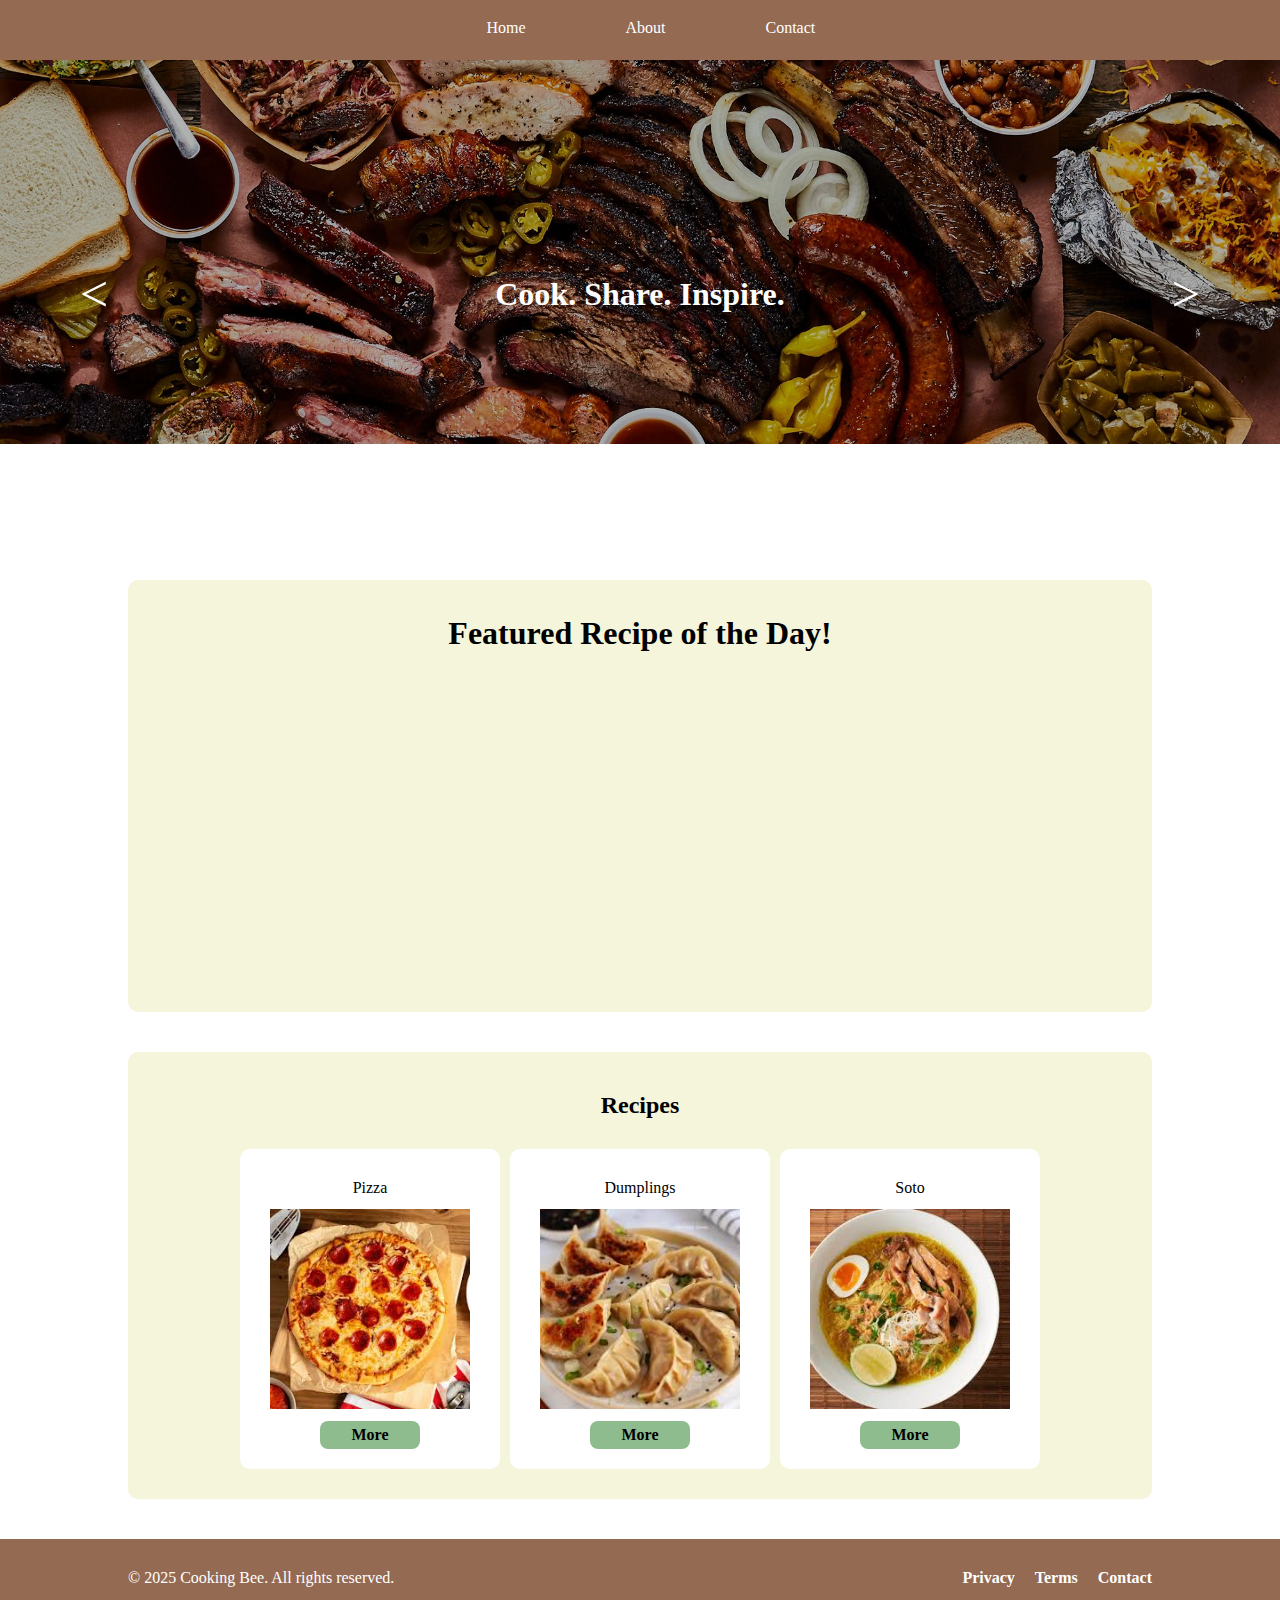
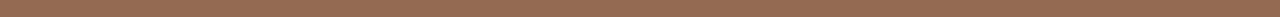
<file: index.html>
<!DOCTYPE html>
<html lang="en">
<head>
    <meta charset="UTF-8">
    <meta name="viewport" content="width=device-width, initial-scale=1.0">
    <title>Home</title>
    <link rel="stylesheet" href="./index.css">
</head>
<body>
    <nav class="navbar">
        <div class="container nav">
            
            <ul class="menu">
                <li>
                    <a href="./index.html">Home</a>
                </li>
                <li>
                    <a href="about.html">About</a>
                </li>
                <li>
                    <a href="contact.html">Contact</a>
                </li>

           
            </ul>
        </div>
    </nav>

    <div class="carousel">

        <div class="dir">
            <a href="#" class="back-btn" id="back-btn"><</a>
            <h1>Cook. Share. Inspire.</h1>
            <a href="#" class="next-btn" id="next-btn">></a>
        
        </div>

            

        
        <div class="car-out">
            <div class="container-car" id="container-car">
                <div class="content">
                    <img src="./carimg3.jpg" alt="img">
                    <div class="img-overlay"></div>

                </div>
                <div class="content">
                    <img src="./carimg2.jpg" alt="img">
                    <div class="img-overlay"></div>
                   
                </div>
                <div class="content">
                    <img src="./carimg1.jpg" alt="img">
                    <div class="img-overlay"></div>
                    
                </div>
            
                

            </div>
        </div>



    </div>
    
    

    <div class="section">
        
        <div class="video-container">
            <h1>Featured Recipe of the Day!</h1>
            <iframe class="video" width="560" height="315" src="https://www.youtube.com/embed/PdwYfbrPdos?si=u52VfQiVpibzPAkq" title="YouTube video player" frameborder="0" allow="accelerometer; autoplay; clipboard-write; encrypted-media; gyroscope; picture-in-picture; web-share" referrerpolicy="strict-origin-when-cross-origin" allowfullscreen></iframe>

        </div>

    </div>

    <section class="card-gallery">
            <div class="container">
                <h2>Recipes</h2>
                <div class="card-collection">
                    <div class="card">
                        
                        <p>Pizza</p>
                        <img src="./pizza.jpeg" alt="pizza">
                        <a href="pizza.html">More</a>
                    </div>
                    <div class="card">
                        
                        <p>Dumplings</p>
                        <img src="./dumplings.jpeg" alt="dumpling">
                        <a href="dumplings.html">More</a>
                    </div>

                    <div class="card">
                        
                        <p>Soto</p>
                        <img src="./soto.jpeg" alt="soto">
                        <a href="soto.html">More</a>
                    </div>
                </div>
            </div>
        </section>

    <footer class="site-footer">
        <div class="footer-content">
            <p>© 2025 Cooking Bee. All rights reserved.</p>
            <div class="footer-links">
                <a href="#">Privacy</a>
                <a href="#">Terms</a>
                <a href="#">Contact</a>
            </div>
        </div>
    </footer>


    
</body>
</html>

<script src="./index.js"></script>
</file>
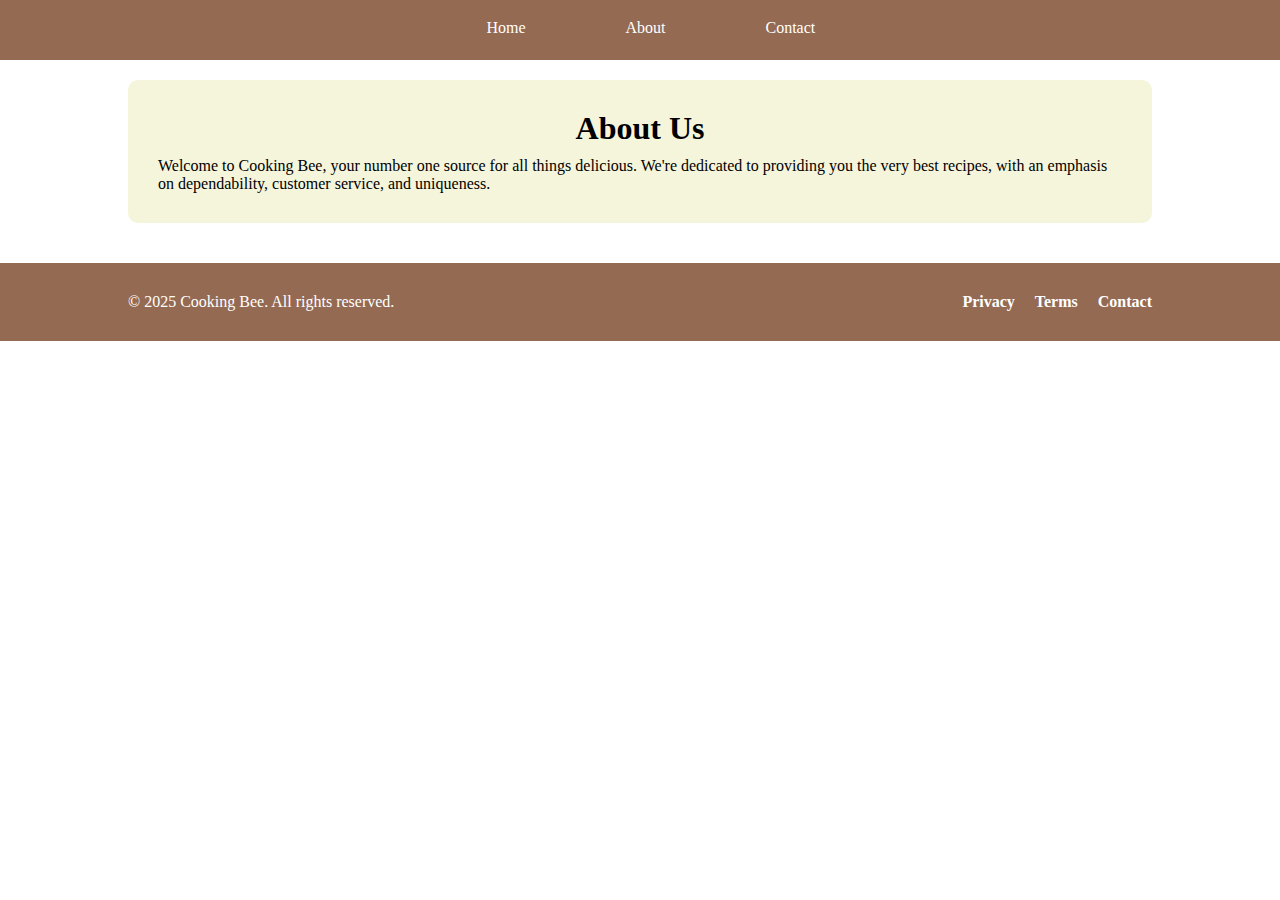
<file: about.html>
<!DOCTYPE html>
<html lang="en">
<head>
    <meta charset="UTF-8">
    <meta name="viewport" content="width=device-width, initial-scale=1.0">
    <title>about</title>
    <link rel="stylesheet" href="./index.css">
</head>
<body>
    <nav class="navbar">
        <div class="container nav">
            
            <ul class="menu">
                <li>
                    <a href="./index.html">Home</a>
                </li>
                <li>
                    <a href="about.html">About</a>
                </li>
                <li>
                    <a href="contact.html">Contact</a>
                </li>

           
            </ul>
        </div>
    </nav>

   <div class="section">
        
        <div class="about">
            <h1>About Us</h1>
            <p style="margin-top:10px;">Welcome to Cooking Bee, your number one source for all things delicious. We're dedicated to providing you the very best recipes, with an emphasis on dependability, customer service, and uniqueness.</p>

            
        </div>
    </footer>

    <footer class="site-footer">
        <div class="footer-content">
            <p>© 2025 Cooking Bee. All rights reserved.</p>
            <div class="footer-links">
                <a href="#">Privacy</a>
                <a href="#">Terms</a>
                <a href="#">Contact</a>
            </div>
        </div>
    </footer>


    
</body>
</html>
</file>
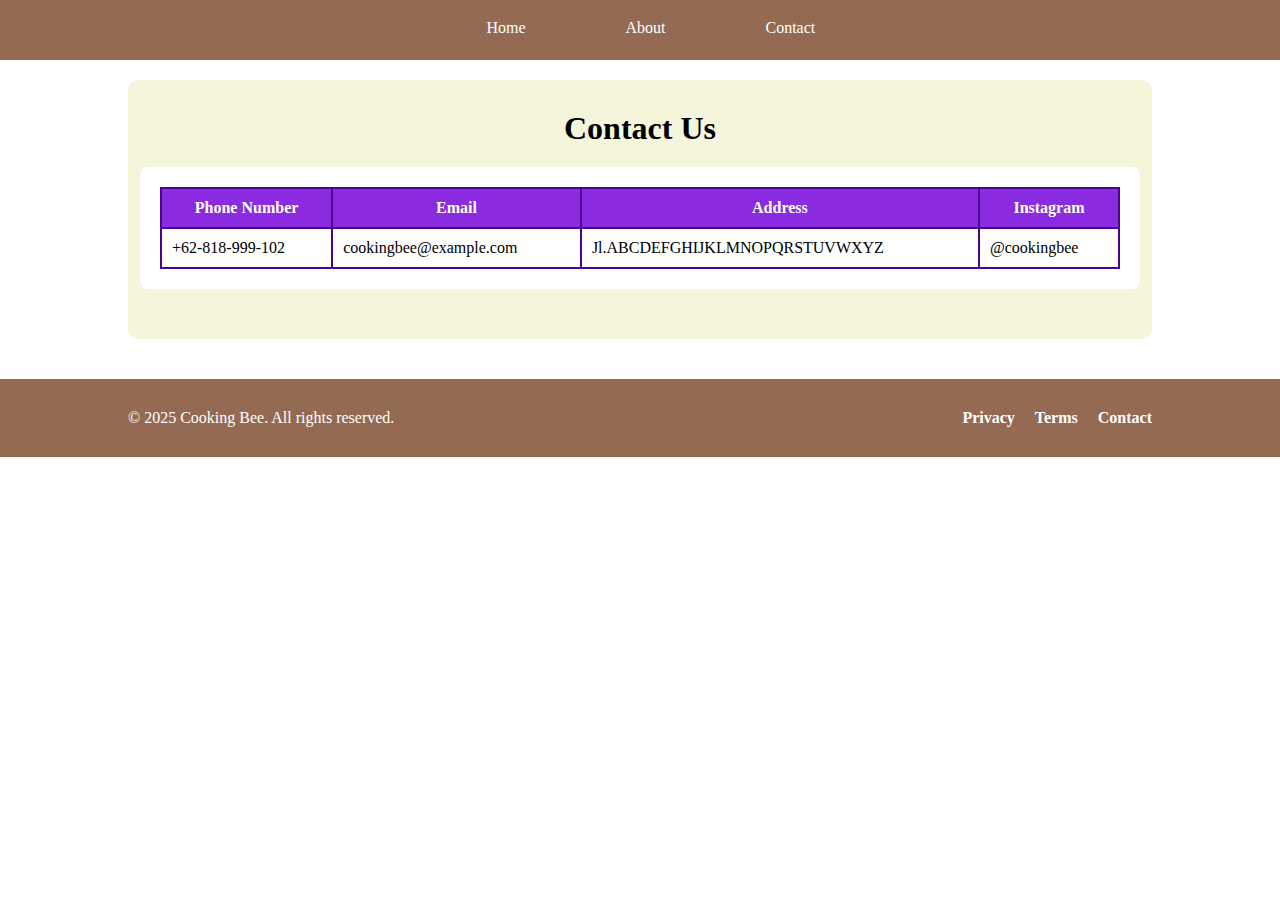
<file: contact.html>
<!DOCTYPE html>
<html lang="en">
<head>
    <meta charset="UTF-8">
    <meta name="viewport" content="width=device-width, initial-scale=1.0">
    <title>contact</title>
    <link rel="stylesheet" href="./index.css">
</head>
<body>
    <nav class="navbar">
        <div class="container nav">
            
            <ul class="menu">
                <li>
                    <a href="./index.html">Home</a>
                </li>
                <li>
                    <a href="about.html">About</a>
                </li>
                <li>
                    <a href="contact.html">Contact</a>
                </li>

           
            </ul>
        </div>
    </nav>

   <div class="section">
        
        <div class="contact">
            <h1>Contact Us</h1>
            <section class="newtable">
                <table>
                    <tr>
                        <th>Phone Number</th>
                        <th>Email</th>
                        <th>Address</th>
                        <th>Instagram</th>
                    </tr>
                    <tr>
                        <td>+62-818-999-102</td>
                        <td>cookingbee@example.com</td>
                        <td>Jl.ABCDEFGHIJKLMNOPQRSTUVWXYZ</td>
                        <td>@cookingbee</td>
                    </tr>
                    
                </table>

            </section>


            
        </div>
    </footer>

    <footer class="site-footer">
        <div class="footer-content">
            <p>© 2025 Cooking Bee. All rights reserved.</p>
            <div class="footer-links">
                <a href="#">Privacy</a>
                <a href="#">Terms</a>
                <a href="#">Contact</a>
            </div>
        </div>
    </footer>


    
</body>
</html>
</file>
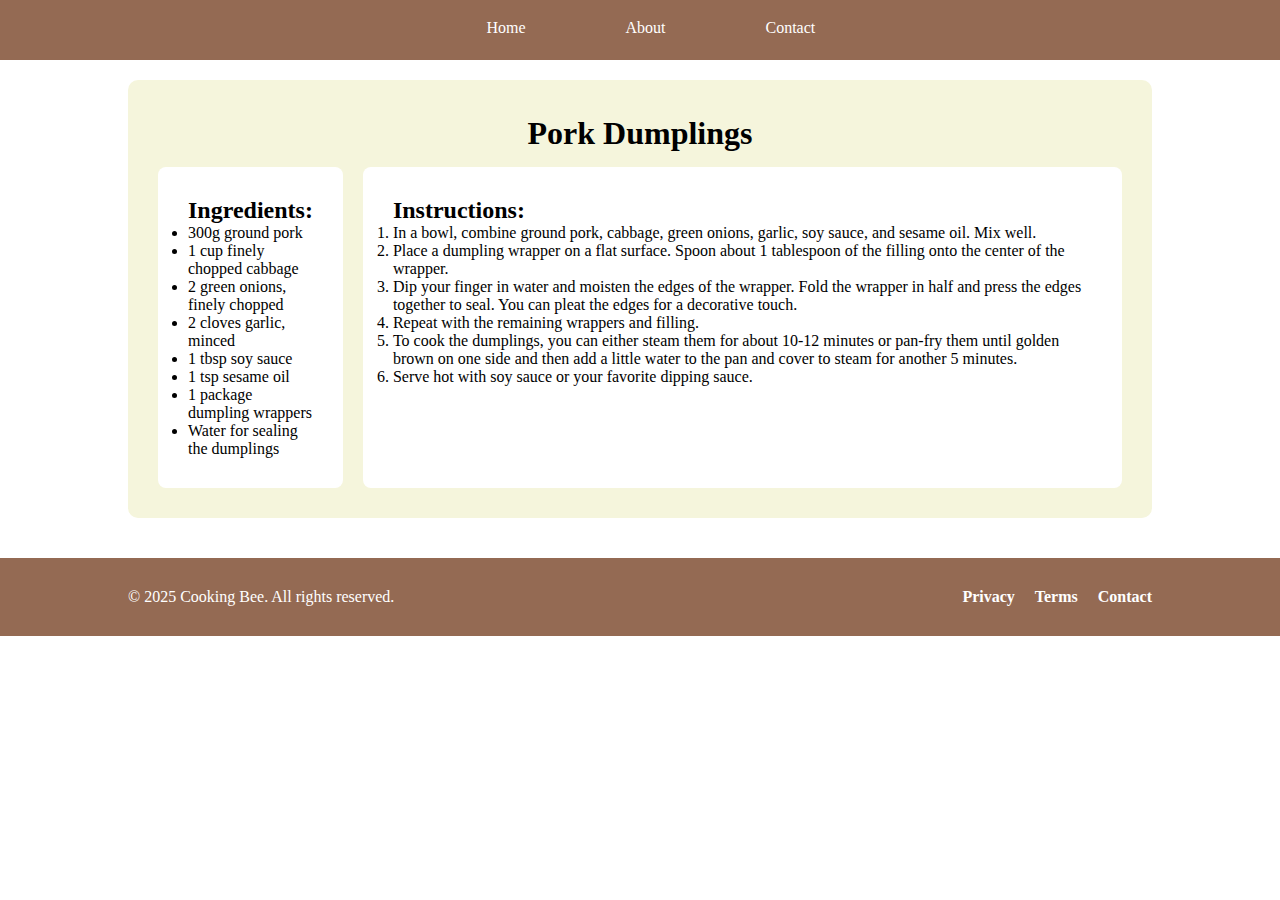
<file: dumplings.html>
<!DOCTYPE html>
<html lang="en">
<head>
    <meta charset="UTF-8">
    <meta name="viewport" content="width=device-width, initial-scale=1.0">
    <title>dumplings</title>
    <link rel="stylesheet" href="./index.css">
</head>
<body>
    <nav class="navbar">
        <div class="container nav">
            
            <ul class="menu">
                <li>
                    <a href="./index.html">Home</a>
                </li>
                <li>
                    <a href="about.html">About</a>
                </li>
                <li>
                    <a href="contact.html">Contact</a>
                </li>

           
            </ul>
        </div>
    </nav>

    
            

        
        

    <div class="section">
        
        <div class="recipe">
            <h1>Pork Dumplings</h1>

            <div class="halfhalf">
                <div class="ingredients">
                    <h2>Ingredients:</h2>
                    <ul>
                        <li>300g ground pork</li>
                        <li>1 cup finely chopped cabbage</li>
                        <li>2 green onions, finely chopped</li>
                        <li>2 cloves garlic, minced</li>
                        <li>1 tbsp soy sauce</li>
                        <li>1 tsp sesame oil</li>
                        <li>1 package dumpling wrappers</li>
                        <li>Water for sealing the dumplings</li>
                    </ul>
                        
                </div>

                <div class="instructions">
                    <h2>Instructions:</h2>
                    <ol>
                        <li>In a bowl, combine ground pork, cabbage, green onions, garlic, soy sauce, and sesame oil. Mix well.</li>
                        <li>Place a dumpling wrapper on a flat surface. Spoon about 1 tablespoon of the filling onto the center of the wrapper.</li>
                        <li>Dip your finger in water and moisten the edges of the wrapper. Fold the wrapper in half and press the edges together to seal. You can pleat the edges for a decorative touch.</li>
                        <li>Repeat with the remaining wrappers and filling.</li>
                        <li>To cook the dumplings, you can either steam them for about 10-12 minutes or pan-fry them until golden brown on one side and then add a little water to the pan and cover to steam for another 5 minutes.</li>
                        <li>Serve hot with soy sauce or your favorite dipping sauce.</li>
                    </ol>

                </div>

            </div>
            
            

    </div>


    <footer class="site-footer">
        <div class="footer-content">
            <p>© 2025 Cooking Bee. All rights reserved.</p>
            <div class="footer-links">
                <a href="#">Privacy</a>
                <a href="#">Terms</a>
                <a href="#">Contact</a>
            </div>
        </div>
    </footer>


    
</body>
</html>
</file>
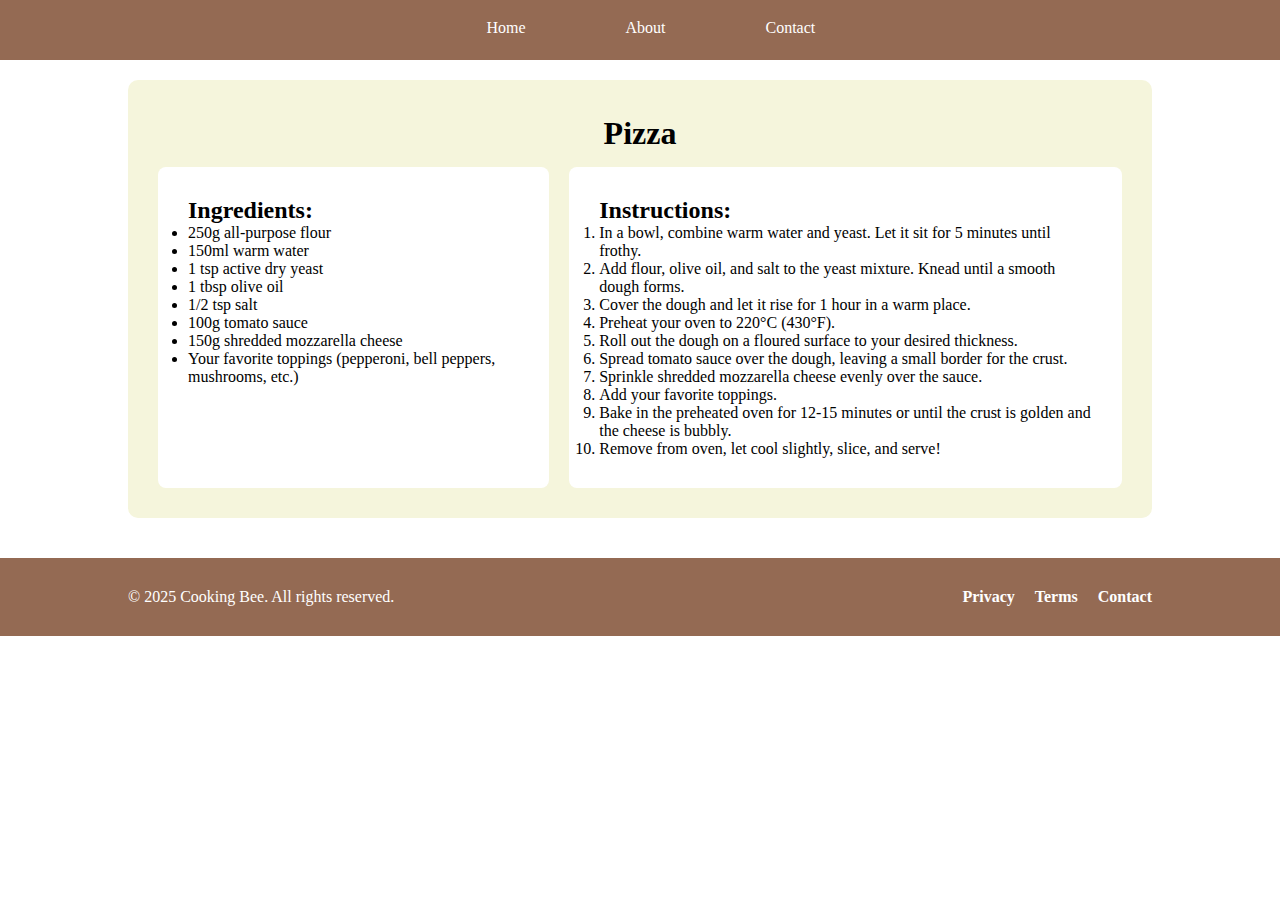
<file: pizza.html>
<!DOCTYPE html>
<html lang="en">
<head>
    <meta charset="UTF-8">
    <meta name="viewport" content="width=device-width, initial-scale=1.0">
    <title>pizza</title>
    <link rel="stylesheet" href="./index.css">
</head>
<body>
    <nav class="navbar">
        <div class="container nav">
            
            <ul class="menu">
                <li>
                    <a href="./index.html">Home</a>
                </li>
                <li>
                    <a href="about.html">About</a>
                </li>
                <li>
                    <a href="contact.html">Contact</a>
                </li>

           
            </ul>
        </div>
    </nav>

    
            

        
        

    <div class="section">
        
        <div class="recipe">
            <h1>Pizza</h1>

            <div class="halfhalf">
                <div class="ingredients">
                    <h2>Ingredients:</h2>
                    <ul>
                        <li>250g all-purpose flour</li>
                        <li>150ml warm water</li>
                        <li>1 tsp active dry yeast</li>
                        <li>1 tbsp olive oil</li>
                        <li>1/2 tsp salt</li>
                        <li>100g tomato sauce</li>
                        <li>150g shredded mozzarella cheese</li>
                        <li>Your favorite toppings (pepperoni, bell peppers, mushrooms, etc.)</li>
                    </ul>
                        
                </div>

                <div class="instructions">
                    <h2>Instructions:</h2>
                    <ol>
                        <li>In a bowl, combine warm water and yeast. Let it sit for 5 minutes until frothy.</li>
                        <li>Add flour, olive oil, and salt to the yeast mixture. Knead until a smooth dough forms.</li>
                        <li>Cover the dough and let it rise for 1 hour in a warm place.</li>
                        <li>Preheat your oven to 220°C (430°F).</li>
                        <li>Roll out the dough on a floured surface to your desired thickness.</li>
                        <li>Spread tomato sauce over the dough, leaving a small border for the crust.</li>
                        <li>Sprinkle shredded mozzarella cheese evenly over the sauce.</li>
                        <li>Add your favorite toppings.</li>
                        <li>Bake in the preheated oven for 12-15 minutes or until the crust is golden and the cheese is bubbly.</li>
                        <li>Remove from oven, let cool slightly, slice, and serve!</li>
                    </ol>

                </div>

            </div>
            
            

    </div>


    <footer class="site-footer">
        <div class="footer-content">
            <p>© 2025 Cooking Bee. All rights reserved.</p>
            <div class="footer-links">
                <a href="#">Privacy</a>
                <a href="#">Terms</a>
                <a href="#">Contact</a>
            </div>
        </div>
    </footer>


    
</body>
</html>
</file>
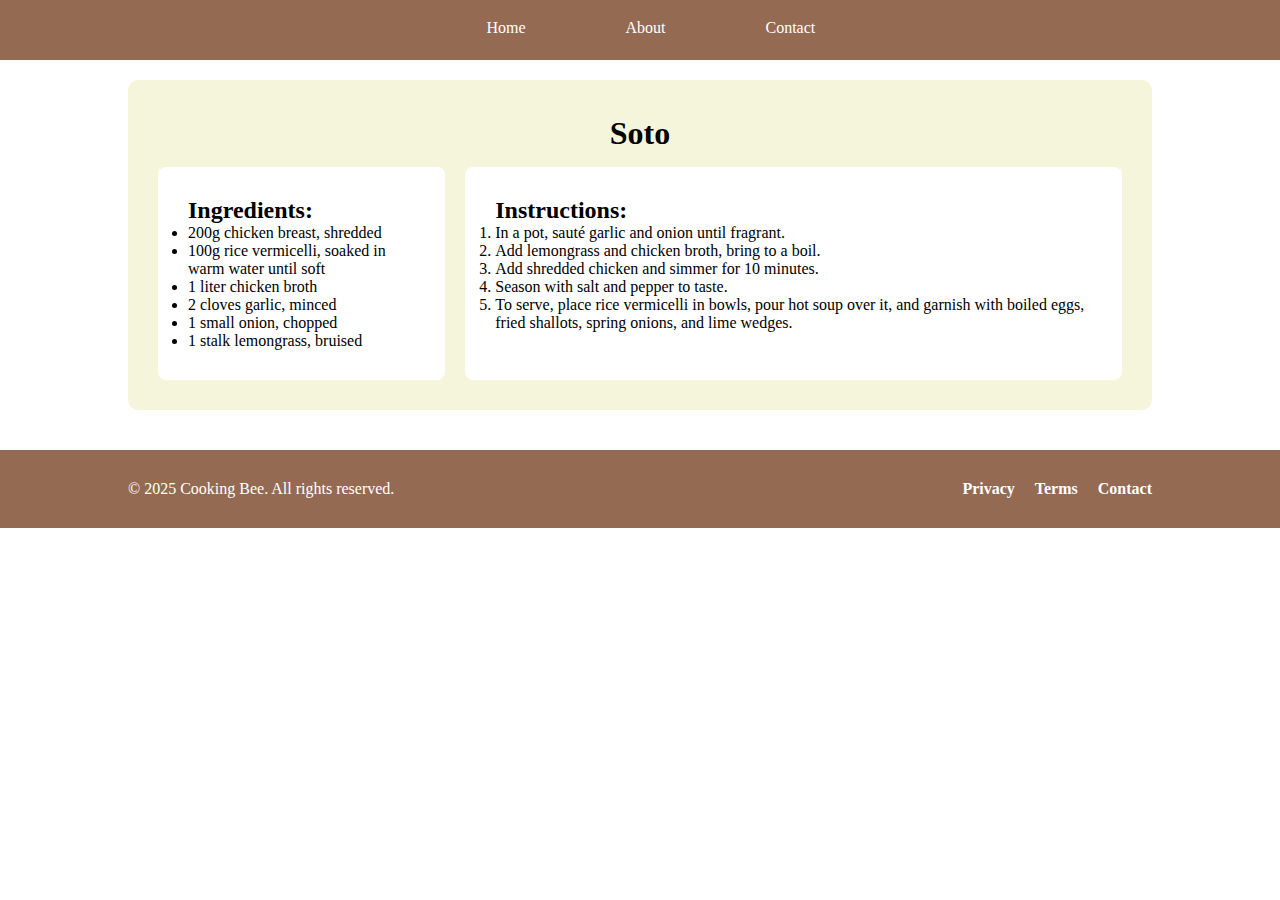
<file: soto.html>
<!DOCTYPE html>
<html lang="en">
<head>
    <meta charset="UTF-8">
    <meta name="viewport" content="width=device-width, initial-scale=1.0">
    <title>soto</title>
    <link rel="stylesheet" href="./index.css">
</head>
<body>
    <nav class="navbar">
        <div class="container nav">
            
            <ul class="menu">
                <li>
                    <a href="./index.html">Home</a>
                </li>
                <li>
                    <a href="about.html">About</a>
                </li>
                <li>
                    <a href="contact.html">Contact</a>
                </li>

           
            </ul>
        </div>
    </nav>

    
            

        
        

    <div class="section">
        
        <div class="recipe">
            <h1>Soto</h1>

            <div class="halfhalf">
                <div class="ingredients">
                    <h2>Ingredients:</h2>
                    <ul>
                        <li>200g chicken breast, shredded</li>
                        <li>100g rice vermicelli, soaked in warm water until soft</li>
                        <li>1 liter chicken broth</li>
                        <li>2 cloves garlic, minced</li>
                        <li>1 small onion, chopped</li>
                        <li>1 stalk lemongrass, bruised</li>
                </div>

                <div class="instructions">
                    <h2>Instructions:</h2>
                    <ol>
                        <li>In a pot, sauté garlic and onion until fragrant.</li>
                        <li>Add lemongrass and chicken broth, bring to a boil.</li>
                        <li>Add shredded chicken and simmer for 10 minutes.</li>
                        <li>Season with salt and pepper to taste.</li>
                        <li>To serve, place rice vermicelli in bowls, pour hot soup over it, and garnish with boiled eggs, fried shallots, spring onions, and lime wedges.</li>
                    </ol>

            </div>

            </div>
            
            

    </div>


    <footer class="site-footer">
        <div class="footer-content">
            <p>© 2025 Cooking Bee. All rights reserved.</p>
            <div class="footer-links">
                <a href="#">Privacy</a>
                <a href="#">Terms</a>
                <a href="#">Contact</a>
            </div>
        </div>
    </footer>


    
</body>
</html>
</file>
<file: index.css>
*{
    padding:0;
    margin:0;
    box-sizing: border-box;
}

.navbar{
    width: 100%;
    height:60px;

    z-index:10;

    background-color:#946a53;
    padding: 10px 0;

}

.nav{
    display:flex;

    align-items: center;

    height:100%;



    
}



.menu{
    padding-top:9px;
    display: flex;
    width:50%;
    gap:100px;

    height:100%;
    padding-left: 38%;

    

}

.menu li{
    list-style: none;
    height:100%;

    
}

.menu a{
    text-decoration: none;
    color: white;
    transition: all 500ms ease-in;

    

}


.menu a:hover{

    color:black;

}
.carousel {
    position: relative;
    width:100%;
    height:500px;
}



.carousel h1 {
    color: white;
    margin: 0;
    text-align: center;
}

.content{
    width: 100vw;
    height: 30vw;
    position: relative;
    flex-shrink: 0;
}





.car-out{
    width: 100vw;
    height: 30vw;
    overflow: hidden;
    position: relative;
    margin: 0;
    padding: 0;
    display: flex;
    justify-content: flex-start;
}
.container-car{
    display: flex;
    width: calc(3 * 100vw); 
    height: 100%;
    transition: all 800ms ease-in-out;


}

.content img{
    width: 100vw;
    height: 30vw;
    object-fit: cover;
    object-position: center;

}

.img-overlay {
    position: absolute;
    top: 0;
    left: 0;
    width: 100vw;
    height: 30vw;
    background: rgba(0,0,0,0.3); /* semi-transparent black */
    pointer-events: none; /* allows clicks to pass through */
    z-index: 2;
}



.dir a{
    text-decoration: none;
    padding: 10px 20px;
    border-radius: 5px;
    font-size: 50px;
    color: white;

    transition: background 200ms ease-in-out;
}

.dir a:hover{

    color: black;
}

.dir{
    position: absolute;
    top: calc(40% - 5px);
    left: 0;
    width: 100%;
    display: flex;
    justify-content: space-between;
    align-items: center;
    gap: 40px;
    z-index: 11;
    padding: 0 60px;
}

.dir h1{
    flex: 1;
    text-align: center;
}

.video-container{

    width:80%;


    flex-direction: column;


    margin:20px;
    align-items: center;
    width:80%;

    background-color: beige;
    display:flex;
    padding:30px;
    justify-self:center;
    border-radius:10px;
    

}






.video-container h1{
    margin-bottom:10px;
    padding:5px;
}

.video{
    border-radius:8px;
    padding:5px;
}




.card-gallery{
    margin: 40px 0;
    padding:20px;
    width: 80%;
    background-color: beige;
    display: flex;
    flex-direction: column;
    align-items: center;
    justify-self: center;
    border-radius:10px;
}

.card-collection{
    display: flex;
    padding:10px;
    gap:10px;
    overflow-x: scroll;
    
}

.card-gallery h2{
    text-align: center;
    margin:20px;
}

.card{
    background-color: white;
    padding:20px;
    border-radius:10px;
    width: 260px;
    height: 320px;
    display: flex;
    flex-direction: column;
    align-items: center;
    justify-content: space-between;

    
    
}
.card p{
    margin:10px;
    text-align: center;
}

.card img{
    width:200px;
    height:200px;
    object-fit: cover;
    display: block;
    margin: 0 auto;
    margin-bottom:10px;
}

.card a{
    text-decoration: none;
    background-color:darkseagreen;
    padding: 5px 10px;
    transition: all 300ms;
    border-radius: 8px;
    font-weight: bold;
    color: black;
    display:flex;
    justify-self:center;
    width: 100px;
    justify-content: center;
}

.card a:hover{
    background-color: white;
    border: solid 2px darkseagreen;
    box-shadow: 5px 5px darkseagreen;
}

.site-footer{
    background-color:#946a53;
    color:#fff;
    padding:30px 10%;
    margin-top:40px;
}

.footer-content{
    display:flex;
    flex-wrap:wrap;
    justify-content:space-between;
    align-items:center;
    gap:20px;
}

.footer-links{
    display:flex;
    gap:20px;
}

.footer-links a{
    color:#fff;
    text-decoration:none;
    font-weight:600;
}

.footer-links a:hover{
    text-decoration:underline;
}

.card-holder{
    background-color: pink;
    width:1000px;
    border-radius:8px;
    display:flex;
    justify-self:center;
    justify-content: center;
    align-items: center;
    height:400px;
    gap:30px;
}

.card-frame{
    display:flex;
    flex-direction: column;
    align-items: center;
    height:300px;
    width:200px;
    border-radius: 8px;
    background-color: black;
    overflow:hidden;

}

.card-frame:hover img{
    transform: scale(1.1);
}

.card-frame img{
    height:100%;
    transition: all 300ms;
    z-index: 0;
}

.card-frame p{
    position:relative;
    z-index:1;
    bottom:30px;
    background-color: rgba(0, 0, 0, 0.265);
    width:100%;
    text-align: center;
    padding:6px;
    backdrop-filter: blur(5px);
}


.recipe{

    width:80%;


    flex-direction: column;


    margin:20px;
    align-items: center;
    width:80%;

    background-color: beige;
    display:flex;
    padding:30px;
    justify-self:center;
    border-radius:10px;
    

}

.about{

    width:80%;


    flex-direction: column;


    margin:20px;
    align-items: center;
    width:80%;

    background-color: beige;
    display:flex;
    padding:30px;
    justify-self:center;
    border-radius:10px;
    

}

.contact{

    width:80%;


    flex-direction: column;


    margin:20px;
    align-items: center;
    width:80%;

    background-color: beige;
    display:flex;
    padding:30px;
    justify-self:center;
    border-radius:10px;
    

}






.recipe h1{
    margin-bottom:10px;
    padding:5px;
}

.halfhalf{
    display: flex;
    gap:20px;
}

.halfhalf div{
    background-color: white;
    padding:30px;
    border-radius: 8px;
}

.newtable{
    width:1000px;
    border-radius:8px;
    background-color: white;
    display:flex;
    flex-direction: column;
    justify-self:center;
    padding:20px;
    margin:20px;
}
.newtable h2{
    text-align:center;
    margin:10px;
    color:blue;
}

table, tr, th, td{
    border:solid 2px rgb(76, 0, 148);
    border-collapse:collapse;
    padding:10px;
}

th{
    background-color: blueviolet;
    color: white;
}
</file>
